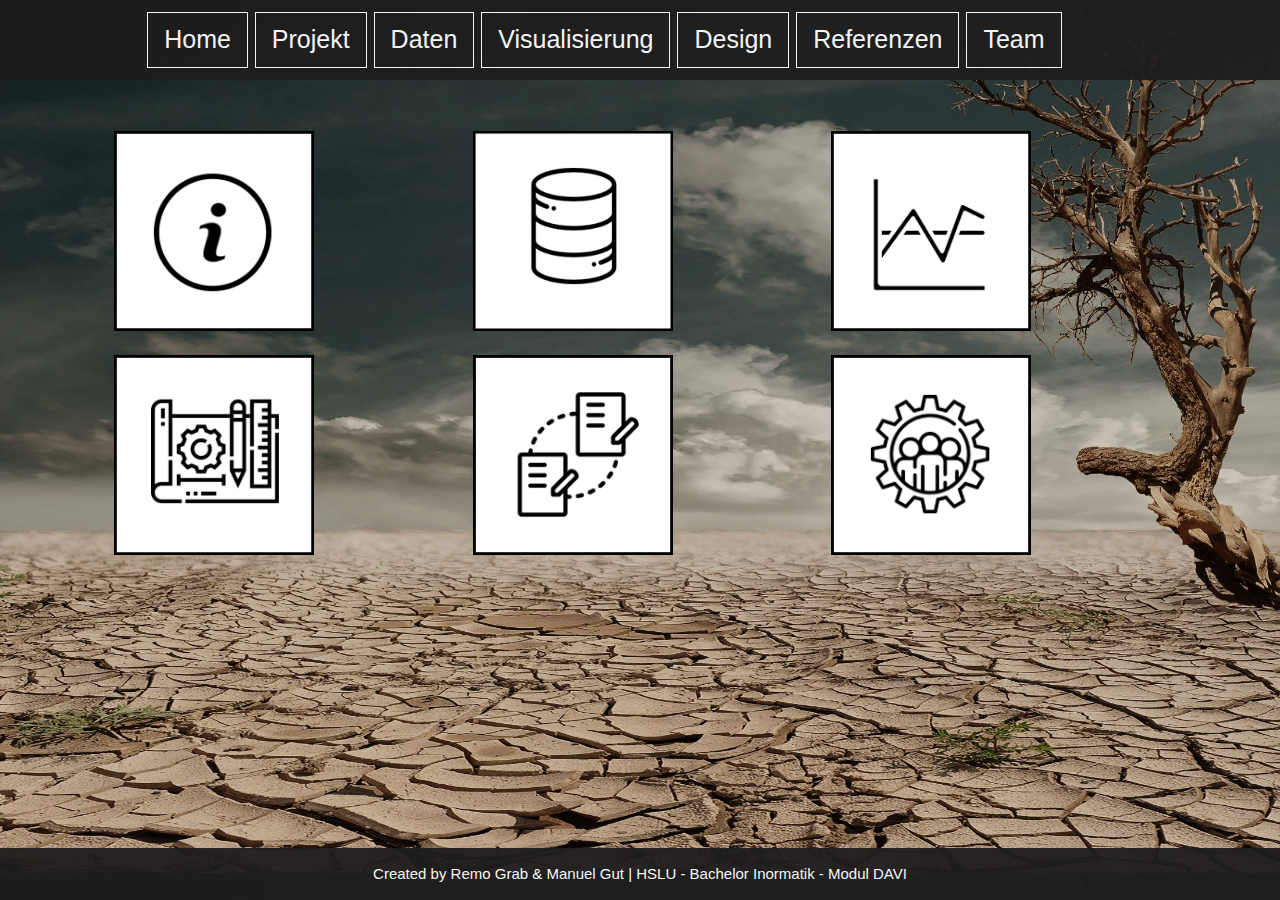
<file: public/index.html>
<!DOCTYPE html>
<html lang="de">

<head>
    <title>CO2-Home</title>
    <link rel="stylesheet" type="text/css" href="css/w3.css">
    <link rel="stylesheet" type="text/css" href="css/style.css">
    <meta charset="utf-8">
    <script src="https://ajax.googleapis.com/ajax/libs/jquery/3.6.0/jquery.min.js"></script>
    <script type="text/javascript" src="./js/loadNavBar.js"></script>
    <script type="text/javascript" src="./js/loadFooter.js"></script>
</head>

<body class="homeBackground">

<header class="w3-padding-large w3-col s12">
    <div id="navPlaceholder"></div>
</header>
<section class="w3-padding-large w3-auto">
    <br>
    <article class="w3-padding-small">
        <div class="container w3-col l4 s6">
            <a href="./projectInfo.html">
                <img src="img/info.png" alt="Bild über Project Info" class="image">
                <div class=" overlay">
                    <div class="overlaytext">
                        <p class="home_title">Projektinfo</p>
                        <p class="home_description">Informationen zu Problem, Fragestellung, Vorgehen und Erkenntnissen
                            vom Projekt</p>
                    </div>
                </div>
            </a>
        </div>
        <div class="container w3-col l4 s6">
            <a href="./data.html">
                <img src="img/database.png" alt="Bild zu Daten" class="image">
                <div class=" overlay">
                    <div class="overlaytext">
                        <p class="home_title">Daten</p>
                        <p class="home_description">Informationen zu den Datenquellen</p>
                    </div>
                </div>
            </a>
        </div>
        <div class="container w3-col l4 s6">
            <a href="./visualization.html">
                <img src="img/vizualisation.png" alt="Bild zu Visualisierung" class="image">
                <div class="overlay">
                    <div class="overlaytext">
                        <p class="home_title">Visualisierung</p>
                        <p class="home_description">Visualisierung zu CO2-Ausstoss in verschiedenen Dimensionen</p>
                    </div>
                </div>
            </a>
        </div>
        <div class="container w3-col l4 s6">
            <a href="./design.html">
                <img src="img/desing.png" alt="Bild zu Design" class="image">
                <div class="overlay">
                    <div class="overlaytext">
                        <p class="home_title">Design</p>
                        <p class="home_description">Designaspekte der Visualisierung</p>
                    </div>
                </div>
            </a>
        </div>
        <div class="container w3-col l4 s6">
            <a href="./references.html">
                <img src="img/references.png" alt="Bild zu Referenzen" class="image">
                <div class="overlay">
                    <div class="overlaytext">
                        <p class="home_title">Referenzen</p>
                        <p class="home_description">Angaben zu verwendeten Code-Snippets und Bildern</p>
                    </div>
                </div>
            </a>
        </div>
        <div class="container w3-col l4 s6">
            <a href="./aboutUs.html">
                <img src="img/team.png" alt="Bild zu Team" class="image">
                <div class="overlay">
                    <div class="overlaytext">
                        <p class="home_title">Team</p>
                        <p class="home_description">Angaben zu den Personen im Team und Kontakte</p>
                    </div>
                </div>
            </a>
        </div>
        <br>
    </article>
    <br>
    <br>
    <br>
</section>
<script src="https://ajax.googleapis.com/ajax/libs/jquery/3.6.1/jquery.min.js"></script>
</body>

<div class="footer">
    <div id="footerPlaceholder"></div>
</div>

</html>
</file>
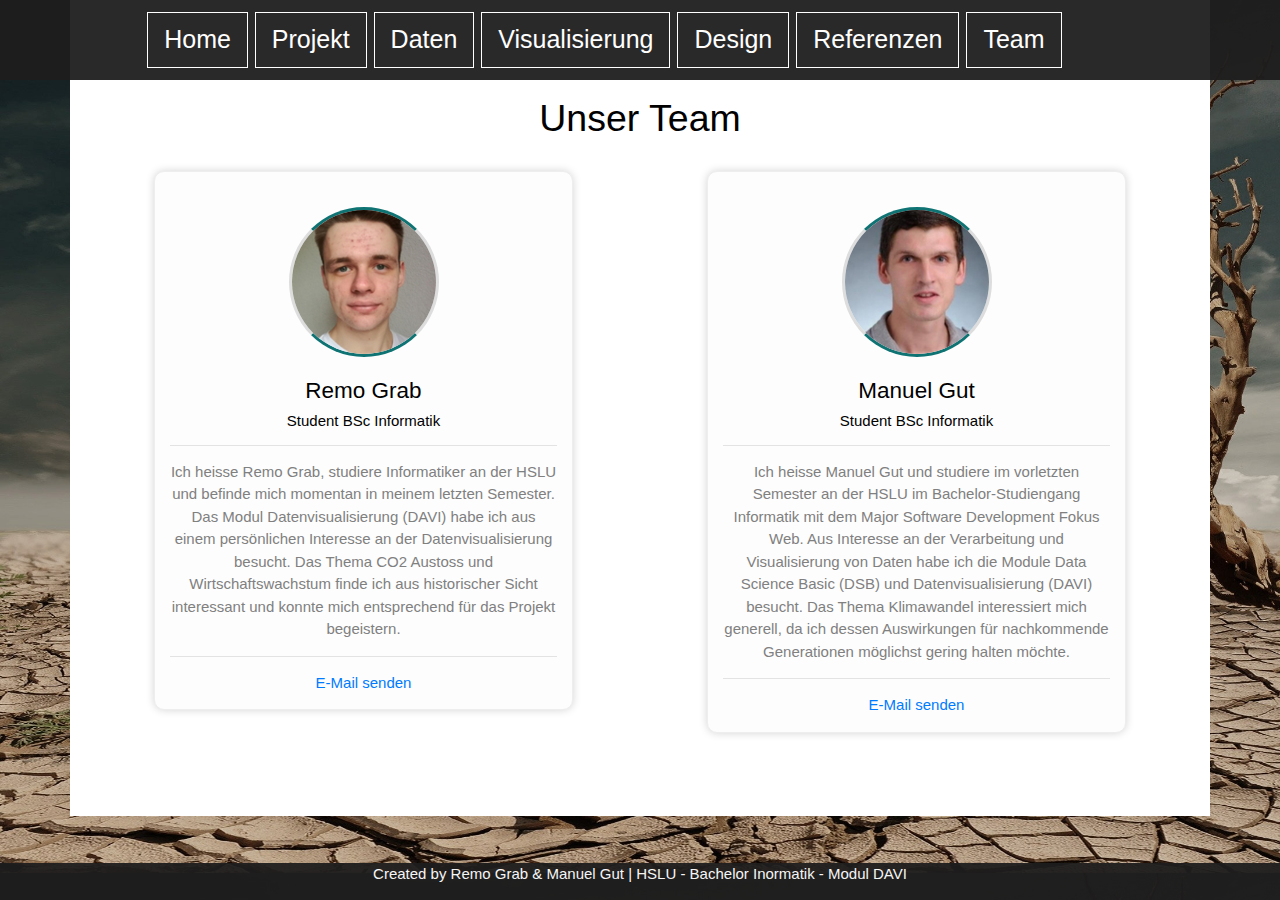
<file: public/aboutUs.html>
<!DOCTYPE html>
<html lang="de">

<head>
    <title>CO2-AboutUs</title>
    <link rel="stylesheet" type="text/css" href="css/w3.css">
    <link rel="stylesheet" type="text/css" href="css/style.css">
    <meta charset="utf-8">
    <script src="https://ajax.googleapis.com/ajax/libs/jquery/3.6.0/jquery.min.js"></script>
    <script type="text/javascript" src="./js/loadNavBar.js"></script>
    <script type="text/javascript" src="./js/loadFooter.js"></script>
    <link rel="stylesheet" href="https://stackpath.bootstrapcdn.com/bootstrap/4.4.1/css/bootstrap.min.css">
    <script src="https://code.jquery.com/jquery-3.4.1.slim.min.js"></script>
    <script src="https://cdn.jsdelivr.net/npm/popper.js@1.16.0/dist/umd/popper.min.js"></script>
    <script src="https://stackpath.bootstrapcdn.com/bootstrap/4.4.1/js/bootstrap.min.js"></script>
</head>

<body class="background">

<header class="w3-padding-large w3-col s12">
    <div id="navPlaceholder"></div>
</header>

<section class="w3-padding-large w3-auto w3-white">
    <article class="w3-padding-small">

        <h1 class="text-center" id="aboutUs">Unser Team</h1>
        <br>
        <div class="row">
            <div class="col-md-6">
                <div class="card-box text-center">
                    <div class="user-pic">
                        <img src="./img/remoGrab.jpg" class="img-fluid" alt="User Pic">
                    </div>
                    <h4>Remo Grab</h4>
                    <h6>Student BSc Informatik</h6>
                    <hr>
                    <p>
                        Ich heisse Remo Grab, studiere Informatiker an der HSLU und befinde mich momentan in
                        meinem letzten Semester. Das Modul Datenvisualisierung (DAVI) habe ich aus einem
                        persönlichen Interesse an der Datenvisualisierung besucht. Das Thema CO2 Austoss
                        und Wirtschaftswachstum finde ich aus historischer Sicht interessant und konnte mich
                        entsprechend für das Projekt begeistern.
                    </p>
                    <hr>
                    <a href="mailto:remo.grab@stud.hslu.ch">E-Mail senden</a>
                </div>
            </div>

            <div class="col-md-6">
                <div class="card-box text-center">
                    <div class="user-pic">
                        <img src="./img/manuelGut.jpg" class="img-fluid" alt="User Pic">
                    </div>
                    <h4>Manuel Gut</h4>
                    <h6>Student BSc Informatik</h6>
                    <hr>
                    <p>Ich heisse Manuel Gut und studiere im vorletzten Semester an der HSLU im Bachelor-Studiengang
                        Informatik mit dem Major Software Development Fokus Web. Aus Interesse an der Verarbeitung und
                        Visualisierung von Daten habe ich die Module Data Science Basic (DSB) und Datenvisualisierung
                        (DAVI) besucht. Das Thema Klimawandel interessiert mich generell, da ich dessen Auswirkungen für
                        nachkommende Generationen möglichst gering halten möchte.</p>
                    <hr>
                    <a href="mailto:manuel.gut@stud.hslu.ch">E-Mail senden</a>
                </div>
            </div>
        </div>

    </article>
    <br>
    <br>
    <br>
</section>
<script src="https://ajax.googleapis.com/ajax/libs/jquery/3.6.1/jquery.min.js"></script>
</body>

<div class="footer">
    <div id="footerPlaceholder"></div>
</div>

</html>
</file>
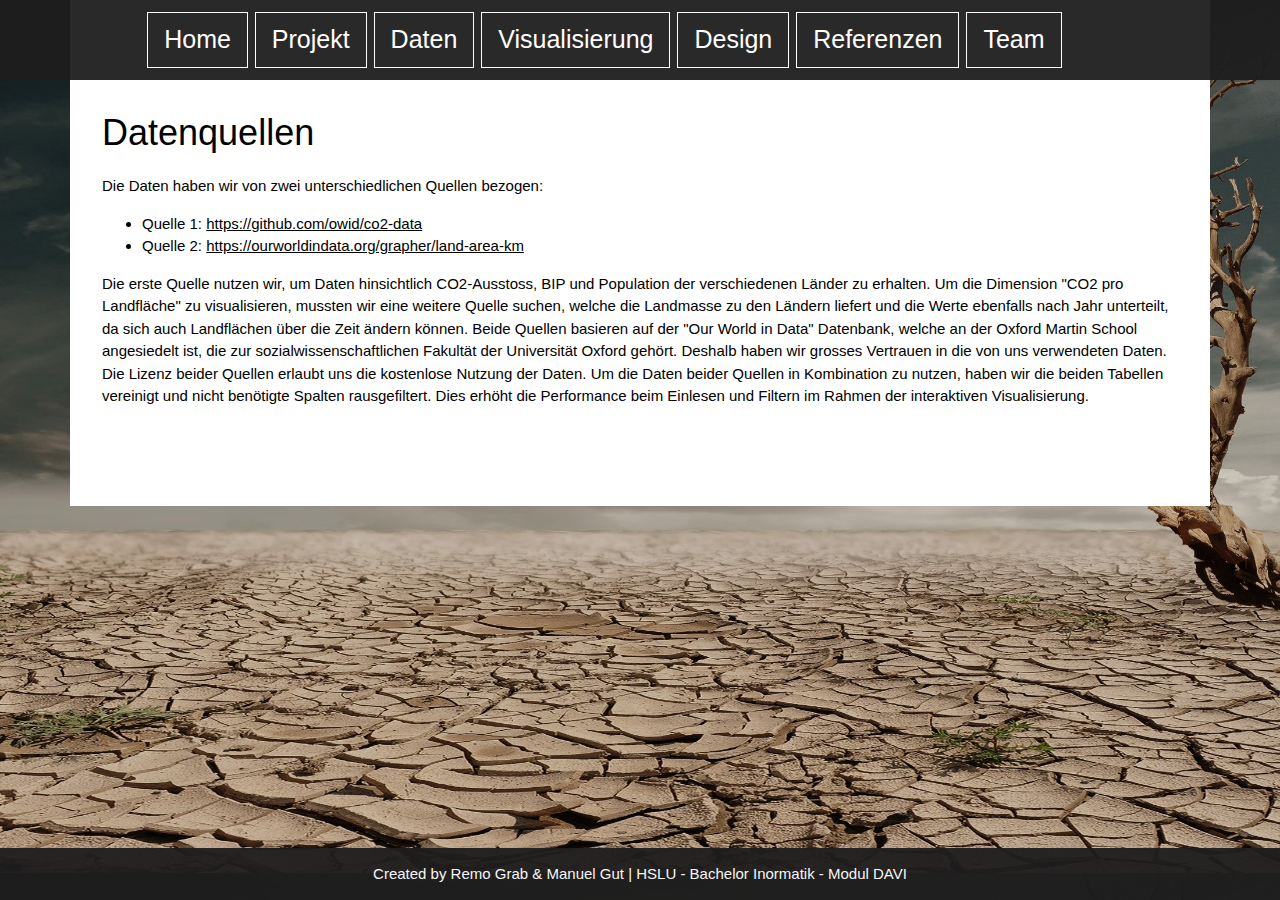
<file: public/data.html>
<!DOCTYPE html>
<html lang="de">

<head>
    <title>CO2-Data</title>
    <link rel="stylesheet" type="text/css" href="css/w3.css">
    <link rel="stylesheet" type="text/css" href="css/style.css">
    <meta charset="utf-8">
    <script src="https://ajax.googleapis.com/ajax/libs/jquery/3.6.0/jquery.min.js"></script>
    <script type="text/javascript" src="./js/loadNavBar.js"></script>
    <script type="text/javascript" src="./js/loadFooter.js"></script>
</head>

<body class="background">

<header class="w3-padding-large w3-col s12">
    <div id="navPlaceholder"></div>
</header>

<section class="w3-padding-large w3-auto w3-white">
    <article class="w3-padding-small">
        <h1 id="projectInfo">Datenquellen</h1>
        <p>Die Daten haben wir von zwei unterschiedlichen Quellen bezogen:</p>
        <ul>
            <li>Quelle 1: <a href="https://github.com/owid/co2-data">https://github.com/owid/co2-data</a></li>
            <li>Quelle 2: <a href="https://ourworldindata.org/grapher/land-area-km">https://ourworldindata.org/grapher/land-area-km</a>
            </li>
        </ul>
        <p>
            Die erste Quelle nutzen wir, um Daten hinsichtlich CO2-Ausstoss, BIP und Population der verschiedenen
            Länder zu erhalten. Um die Dimension "CO2 pro Landfläche" zu visualisieren, mussten wir eine weitere Quelle
            suchen, welche die Landmasse zu den
            Ländern liefert und die Werte ebenfalls nach Jahr unterteilt, da sich auch Landflächen über die Zeit ändern
            können.
            Beide Quellen basieren auf der "Our World in Data" Datenbank, welche an der Oxford Martin School angesiedelt
            ist,
            die zur sozialwissenschaftlichen Fakultät der
            Universität Oxford gehört. Deshalb haben wir grosses Vertrauen in die von uns verwendeten Daten. Die Lizenz
            beider Quellen erlaubt uns die kostenlose Nutzung der Daten. Um die Daten beider Quellen in Kombination
            zu nutzen, haben wir die beiden Tabellen vereinigt und nicht benötigte Spalten rausgefiltert. Dies erhöht
            die Performance beim Einlesen und Filtern im Rahmen der interaktiven Visualisierung.
        </p>
    </article>
    <br>
    <br>
    <br>
</section>
<script src="https://ajax.googleapis.com/ajax/libs/jquery/3.6.1/jquery.min.js"></script>
</body>

<div class="footer">
    <div id="footerPlaceholder"></div>
</div>

</html>
</file>
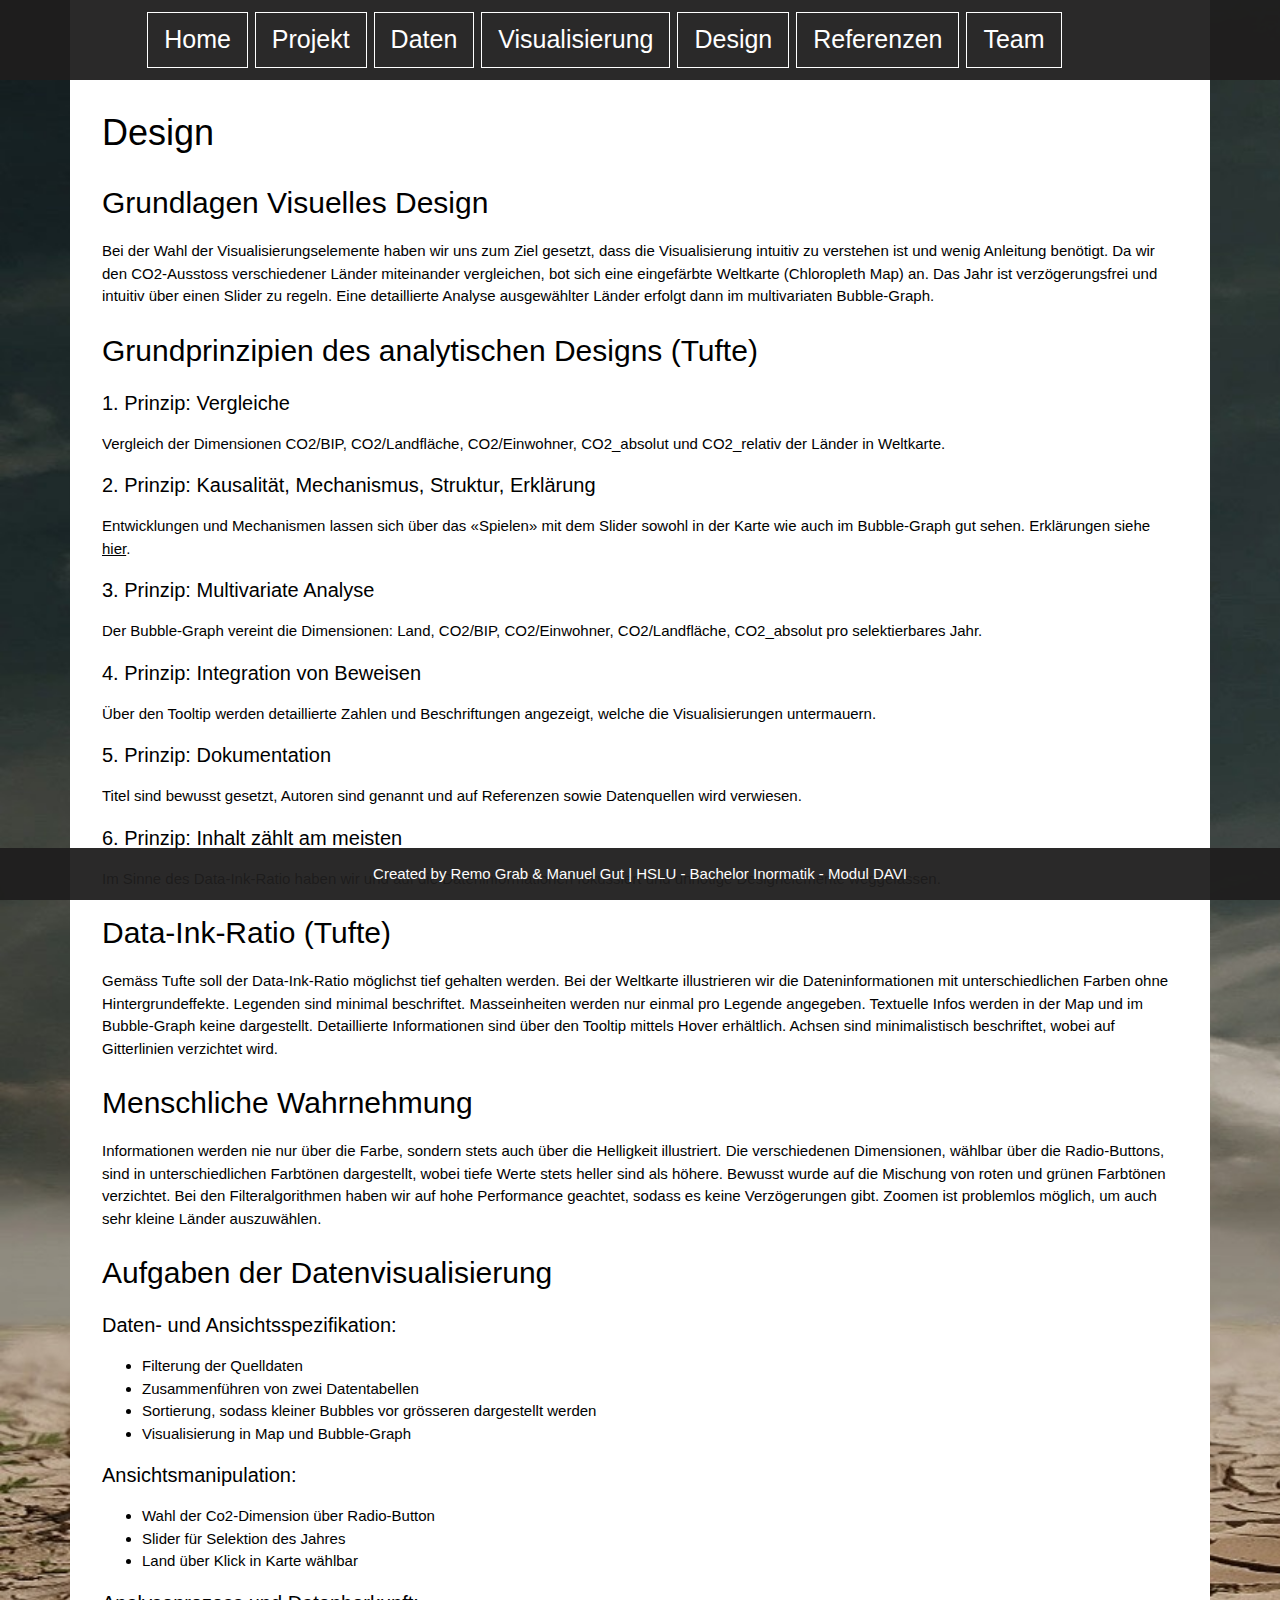
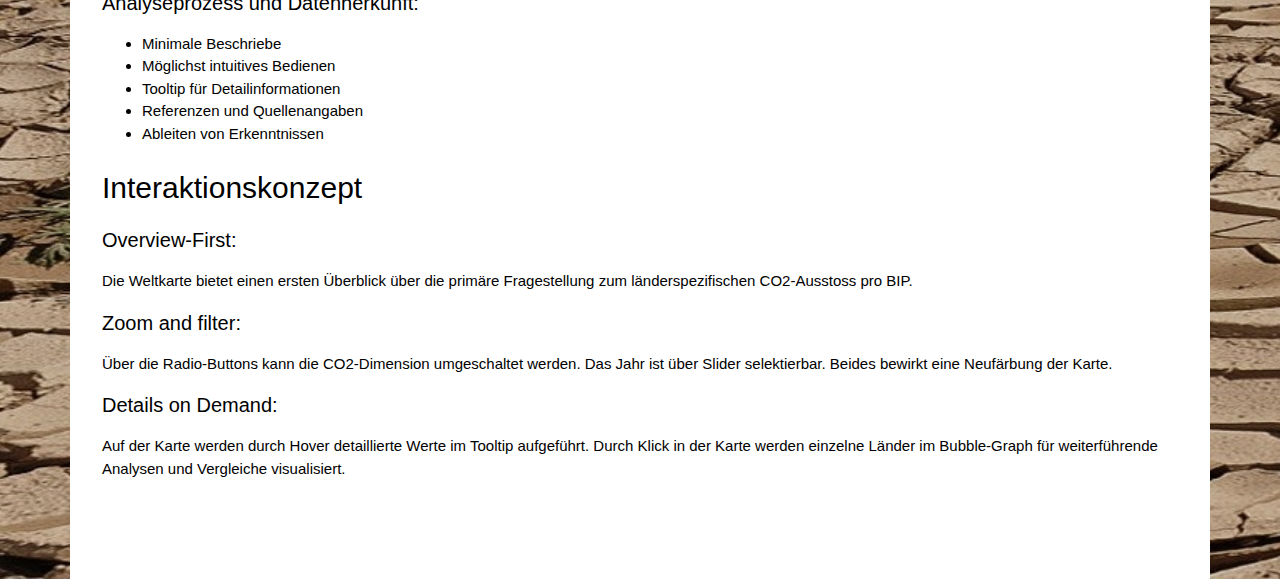
<file: public/design.html>
<!DOCTYPE html>
<html lang="de">

<head>
    <title>CO2-Design</title>
    <link rel="stylesheet" type="text/css" href="css/w3.css">
    <link rel="stylesheet" type="text/css" href="css/style.css">
    <meta charset="utf-8">
    <script src="https://ajax.googleapis.com/ajax/libs/jquery/3.6.0/jquery.min.js"></script>
    <script type="text/javascript" src="./js/loadNavBar.js"></script>
    <script type="text/javascript" src="./js/loadFooter.js"></script>
</head>

<body class="background">

<header class="w3-padding-large w3-col s12">
    <div id="navPlaceholder"></div>
</header>

<section class="w3-padding-large w3-auto w3-white">
    <article class="w3-padding-small">
        <h1 id="design">Design</h1>
        <h2>Grundlagen Visuelles Design</h2>
        <p>Bei der Wahl der Visualisierungselemente haben wir uns zum Ziel gesetzt, dass die Visualisierung intuitiv zu
            verstehen ist und wenig Anleitung benötigt. Da wir den CO2-Ausstoss verschiedener Länder miteinander
            vergleichen, bot sich eine eingefärbte Weltkarte (Chloropleth Map) an. Das Jahr ist verzögerungsfrei und
            intuitiv über einen Slider zu regeln. Eine detaillierte Analyse ausgewählter Länder erfolgt dann im
            multivariaten Bubble-Graph. </p>
        <h2>Grundprinzipien des analytischen Designs (Tufte)</h2>
        <h4>1. Prinzip: Vergleiche</h4>
        <p>Vergleich der Dimensionen CO2/BIP, CO2/Landfläche, CO2/Einwohner, CO2_absolut und CO2_relativ der Länder in
            Weltkarte.</p>
        <h4>2. Prinzip: Kausalität, Mechanismus, Struktur, Erklärung</h4>
        <p>Entwicklungen und Mechanismen lassen sich über das «Spielen» mit dem Slider sowohl in der Karte wie auch im
            Bubble-Graph gut sehen. Erklärungen siehe <a href="projectInfo.html">hier</a>.</p>
        <h4>3. Prinzip: Multivariate Analyse</h4>
        <p>Der Bubble-Graph vereint die Dimensionen: Land, CO2/BIP, CO2/Einwohner, CO2/Landfläche, CO2_absolut pro
            selektierbares Jahr.</p>
        <h4>4. Prinzip: Integration von Beweisen</h4>
        <p>Über den Tooltip werden detaillierte Zahlen und Beschriftungen angezeigt, welche die Visualisierungen
            untermauern.</p>
        <h4>5. Prinzip: Dokumentation</h4>
        <p>Titel sind bewusst gesetzt, Autoren sind genannt und auf Referenzen sowie Datenquellen wird verwiesen.</p>
        <h4>6. Prinzip: Inhalt zählt am meisten</h4>
        <p>Im Sinne des Data-Ink-Ratio haben wir und auf die Dateninformationen fokussiert und unnötige Designelemente
            weggelassen.</p>

        <h2>Data-Ink-Ratio (Tufte)</h2>
        <p>Gemäss Tufte soll der Data-Ink-Ratio möglichst tief gehalten werden. Bei der Weltkarte illustrieren wir
            die Dateninformationen mit unterschiedlichen Farben ohne Hintergrundeffekte. Legenden sind minimal
            beschriftet. Masseinheiten werden nur einmal pro Legende angegeben. Textuelle Infos werden in der Map und im
            Bubble-Graph keine dargestellt. Detaillierte Informationen sind über den Tooltip mittels Hover erhältlich.
            Achsen sind minimalistisch beschriftet, wobei auf Gitterlinien verzichtet wird.
        </p>

        <h2>Menschliche Wahrnehmung</h2>
        <p>Informationen werden nie nur über die Farbe, sondern stets auch über die Helligkeit illustriert. Die
            verschiedenen Dimensionen, wählbar über die Radio-Buttons, sind in unterschiedlichen Farbtönen dargestellt,
            wobei tiefe Werte stets heller sind als höhere. Bewusst wurde auf die Mischung von roten und grünen
            Farbtönen verzichtet. Bei den Filteralgorithmen haben wir auf hohe Performance geachtet, sodass es keine
            Verzögerungen gibt. Zoomen ist problemlos möglich, um auch sehr kleine Länder auszuwählen.</p>

        <h2>Aufgaben der Datenvisualisierung</h2>
        <h4>Daten- und Ansichtsspezifikation:</h4>
        <ul>
            <li> Filterung der Quelldaten</li>
            <li>Zusammenführen von zwei Datentabellen</li>
            <li>Sortierung, sodass kleiner Bubbles vor grösseren dargestellt werden</li>
            <li>Visualisierung in Map und Bubble-Graph</li>
        </ul>
        <h4>Ansichtsmanipulation:</h4>
        <ul>
            <li>Wahl der Co2-Dimension über Radio-Button</li>
            <li>Slider für Selektion des Jahres</li>
            <li>Land über Klick in Karte wählbar</li>
        </ul>
        <h4>Analyseprozess und Datenherkunft:</h4>
        <ul>
            <li>Minimale Beschriebe</li>
            <li>Möglichst intuitives Bedienen</li>
            <li>Tooltip für Detailinformationen</li>
            <li>Referenzen und Quellenangaben</li>
            <li>Ableiten von Erkenntnissen</li>
        </ul>

        <h2>Interaktionskonzept</h2>
        <h4>Overview-First:</h4>
        <p>Die Weltkarte bietet einen ersten Überblick über die primäre Fragestellung zum länderspezifischen
            CO2-Ausstoss pro BIP.</p>
        <h4>Zoom and filter:</h4>
        <p>Über die Radio-Buttons kann die CO2-Dimension umgeschaltet werden. Das Jahr ist über Slider selektierbar.
            Beides bewirkt eine Neufärbung der Karte.</p>
        <h4>Details on Demand:</h4>
        <p>Auf der Karte werden durch Hover detaillierte Werte im Tooltip aufgeführt. Durch Klick in der Karte werden
            einzelne Länder im Bubble-Graph für weiterführende Analysen und Vergleiche visualisiert.</p>
    </article>
    <br>
    <br>
    <br>
</section>
<script src="https://ajax.googleapis.com/ajax/libs/jquery/3.6.1/jquery.min.js"></script>
</body>

<div class="footer">
    <div id="footerPlaceholder"></div>
</div>

</html>
</file>
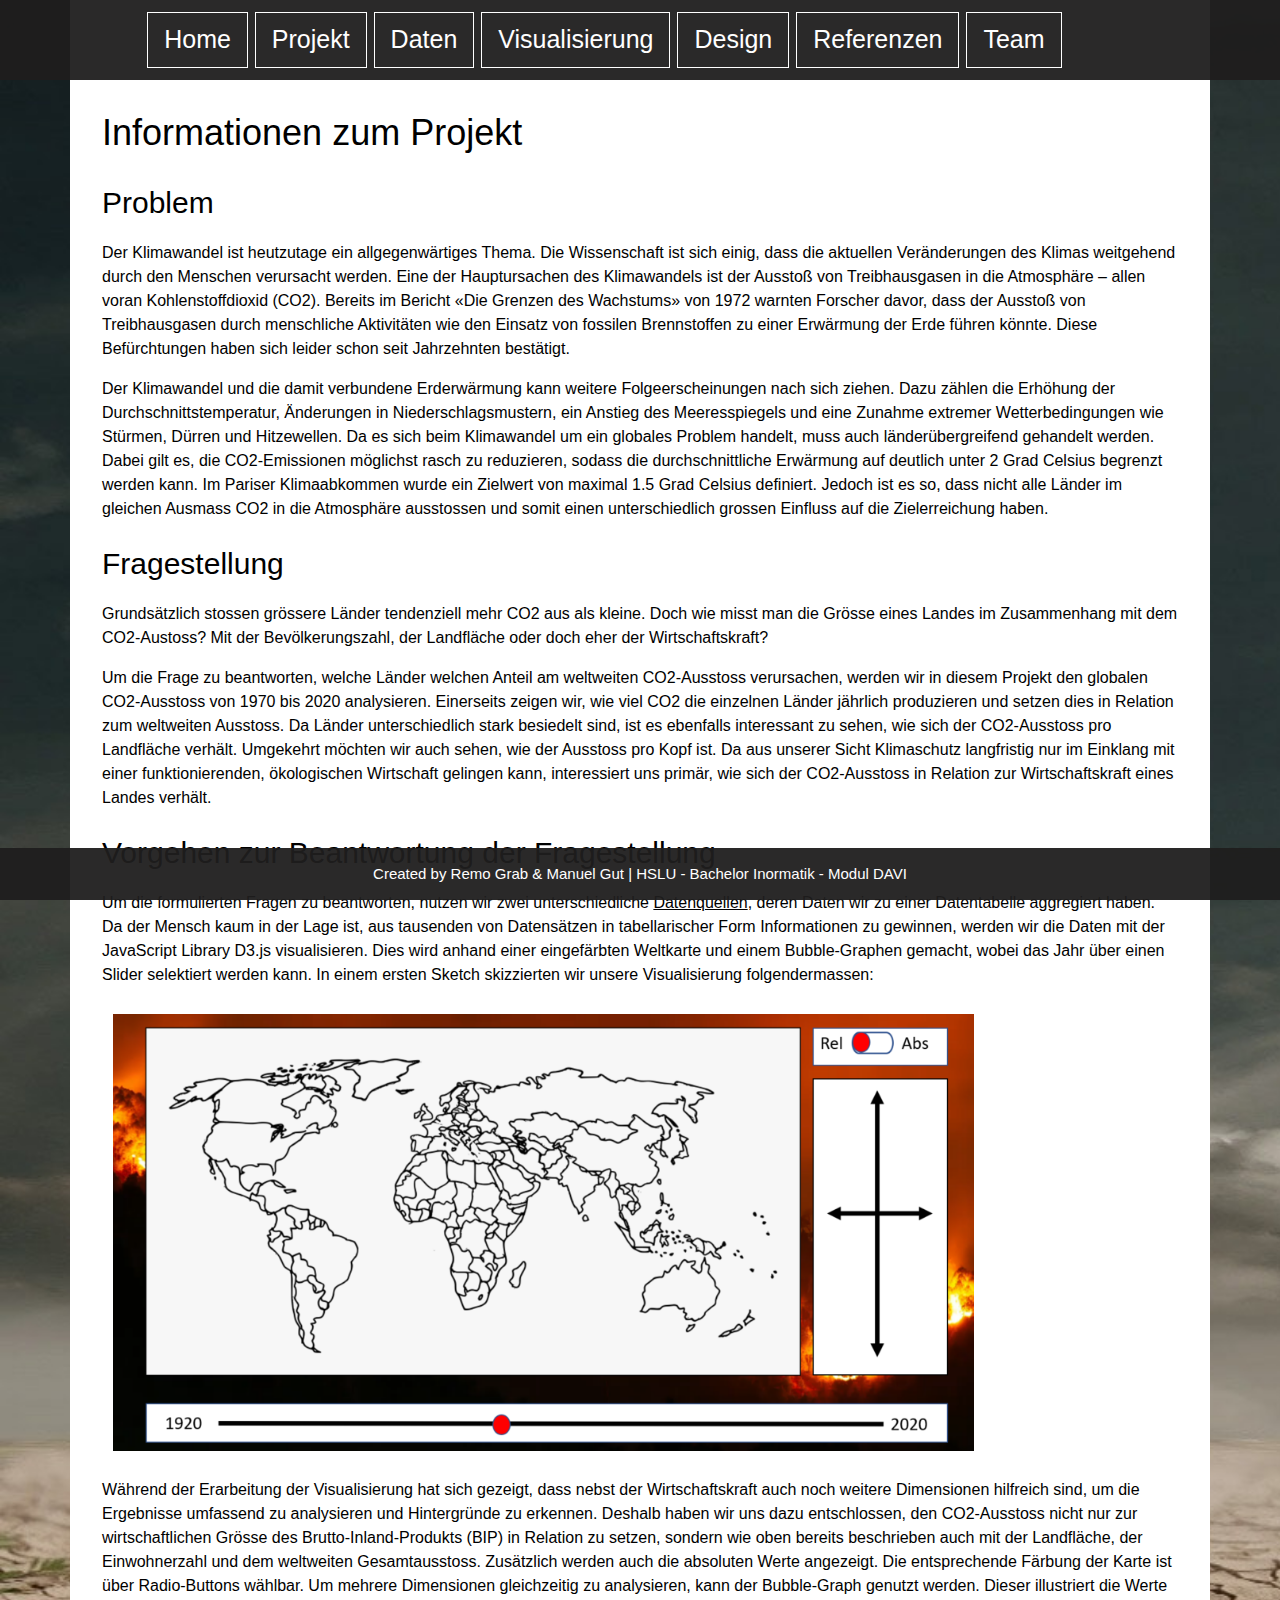
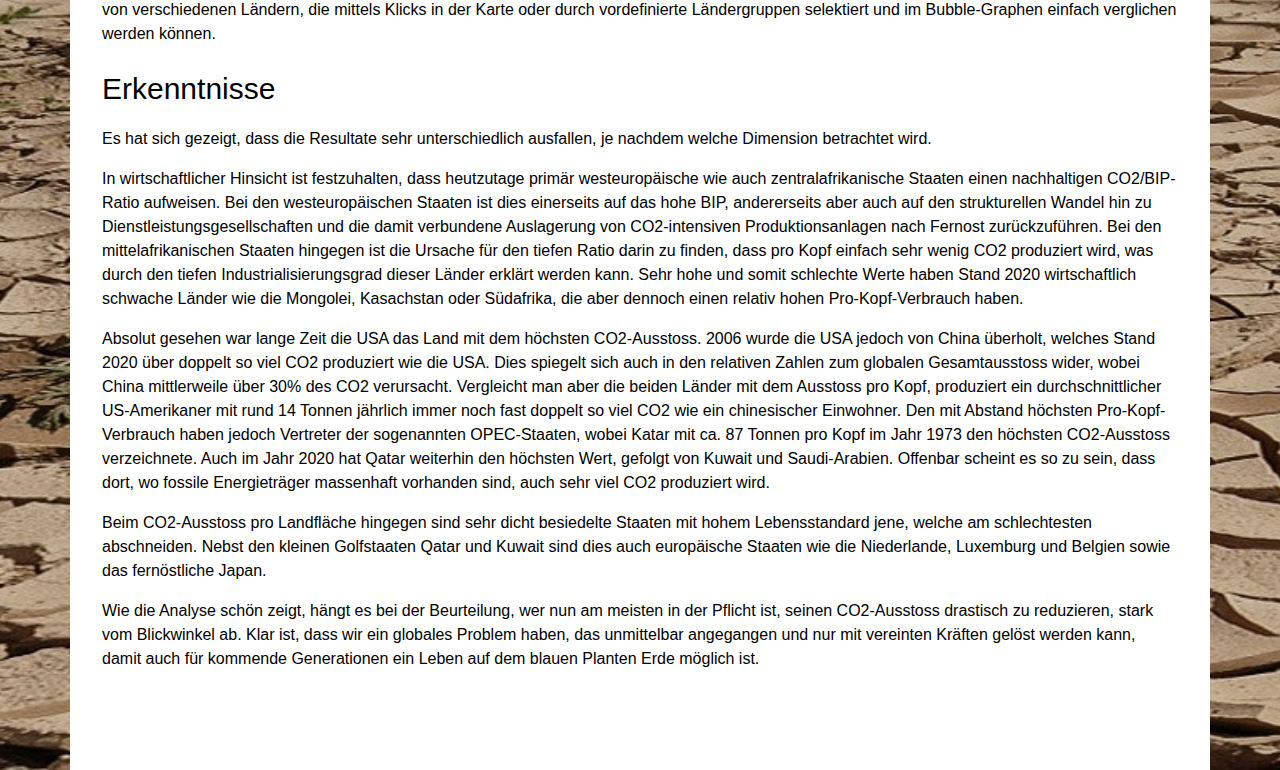
<file: public/projectInfo.html>
<!DOCTYPE html>
<html lang="de">

<head>
    <title>CO2-ProjectInfo</title>
    <link rel="stylesheet" type="text/css" href="css/w3.css">
    <link rel="stylesheet" type="text/css" href="css/style.css">
    <meta charset="utf-8">
    <script src="https://ajax.googleapis.com/ajax/libs/jquery/3.6.0/jquery.min.js"></script>
    <script type="text/javascript" src="./js/loadNavBar.js"></script>
    <script type="text/javascript" src="./js/loadFooter.js"></script>
</head>

<body class="background">

<header class="w3-padding-large w3-col s12">
    <div id="navPlaceholder"></div>
</header>

<section class="w3-padding-large w3-auto w3-white">
    <article class="w3-padding-small">
        <h1 id="projectInfo">Informationen zum Projekt</h1>
        <h2>Problem</h2>
        <p class="article_text">Der Klimawandel ist heutzutage ein allgegenwärtiges Thema. Die Wissenschaft ist sich
            einig, dass die aktuellen
            Veränderungen des Klimas weitgehend durch den Menschen verursacht werden. Eine der Hauptursachen des
            Klimawandels ist der Ausstoß von Treibhausgasen in die Atmosphäre – allen voran Kohlenstoffdioxid (CO2).
            Bereits
            im Bericht «Die Grenzen des Wachstums» von 1972 warnten Forscher davor, dass der Ausstoß von Treibhausgasen
            durch menschliche Aktivitäten wie den Einsatz von fossilen Brennstoffen zu einer Erwärmung der Erde führen
            könnte. Diese Befürchtungen haben sich leider schon seit Jahrzehnten bestätigt.</p>

        <p class="article_text">Der Klimawandel und die damit verbundene Erderwärmung kann weitere Folgeerscheinungen
            nach sich ziehen. Dazu
            zählen die Erhöhung der Durchschnittstemperatur, Änderungen in Niederschlagsmustern, ein Anstieg des
            Meeresspiegels und eine Zunahme extremer Wetterbedingungen wie Stürmen, Dürren und Hitzewellen.
            Da es sich beim Klimawandel um ein globales Problem handelt, muss auch länderübergreifend gehandelt werden.
            Dabei gilt es, die CO2-Emissionen möglichst rasch zu reduzieren, sodass die durchschnittliche Erwärmung auf
            deutlich unter 2 Grad Celsius begrenzt werden kann. Im Pariser Klimaabkommen wurde ein Zielwert von maximal
            1.5
            Grad Celsius definiert. Jedoch ist es so, dass nicht alle Länder im gleichen Ausmass CO2 in die Atmosphäre
            ausstossen und somit einen unterschiedlich grossen Einfluss auf die Zielerreichung haben.</p>

        <h2>Fragestellung</h2>
        <p class="article_text">Grundsätzlich stossen grössere Länder tendenziell mehr CO2 aus als kleine. Doch wie
            misst man die Grösse eines
            Landes im Zusammenhang mit dem CO2-Austoss? Mit der Bevölkerungszahl, der Landfläche oder doch eher der
            Wirtschaftskraft?</p>

        <p class="article_text">Um die Frage zu beantworten, welche Länder welchen Anteil am weltweiten CO2-Ausstoss
            verursachen, werden wir in
            diesem Projekt den globalen CO2-Ausstoss von 1970 bis 2020 analysieren. Einerseits zeigen wir, wie viel CO2
            die
            einzelnen Länder jährlich produzieren und setzen dies in Relation zum weltweiten Ausstoss. Da Länder
            unterschiedlich stark besiedelt sind, ist es ebenfalls interessant zu sehen, wie sich der CO2-Ausstoss pro
            Landfläche verhält. Umgekehrt möchten wir auch sehen, wie der Ausstoss pro Kopf ist.
            Da aus unserer Sicht Klimaschutz langfristig nur im Einklang mit einer funktionierenden, ökologischen
            Wirtschaft
            gelingen kann, interessiert uns primär, wie sich der CO2-Ausstoss in Relation zur Wirtschaftskraft eines
            Landes
            verhält.</p>

        <h2>Vorgehen zur Beantwortung der Fragestellung</h2>
        <p class="article_text">Um die formulierten Fragen zu beantworten, nutzen wir zwei unterschiedliche
            <a href="data.html">Datenquellen</a>, deren Daten wir zu einer Datentabelle aggregiert haben. Da der Mensch kaum in der Lage ist,
            aus tausenden von Datensätzen in
            tabellarischer Form Informationen zu gewinnen, werden wir die Daten mit der JavaScript Library D3.js
            visualisieren. Dies wird anhand einer eingefärbten Weltkarte und einem Bubble-Graphen gemacht, wobei das
            Jahr
            über einen Slider selektiert werden kann. In einem ersten Sketch skizzierten wir unsere Visualisierung
            folgendermassen:</p>

        <img src="img/sketch.png" alt="Sketch zur Visualisierung" width="80%" style="margin:1%">

        <p class="article_text">Während der Erarbeitung der Visualisierung hat sich gezeigt, dass nebst der
            Wirtschaftskraft auch noch weitere
            Dimensionen hilfreich sind, um die Ergebnisse umfassend zu analysieren und Hintergründe zu erkennen. Deshalb
            haben wir uns dazu entschlossen, den CO2-Ausstoss nicht nur zur wirtschaftlichen Grösse des
            Brutto-Inland-Produkts (BIP) in Relation zu setzen, sondern wie oben bereits beschrieben auch mit der
            Landfläche, der Einwohnerzahl und dem weltweiten Gesamtausstoss. Zusätzlich werden auch die absoluten Werte
            angezeigt. Die entsprechende Färbung der Karte ist über Radio-Buttons wählbar. Um mehrere Dimensionen
            gleichzeitig zu analysieren, kann der Bubble-Graph genutzt werden. Dieser illustriert die Werte von
            verschiedenen Ländern, die mittels Klicks in der Karte oder durch vordefinierte Ländergruppen
            selektiert
            und im Bubble-Graphen einfach verglichen werden können.</p>

        <h2>Erkenntnisse</h2>
        <p class="article_text"> Es hat sich gezeigt, dass die Resultate sehr unterschiedlich ausfallen, je nachdem
            welche Dimension betrachtet
            wird.</p>

        <p class="article_text">In wirtschaftlicher Hinsicht ist festzuhalten, dass heutzutage primär westeuropäische
            wie auch
            zentralafrikanische Staaten einen nachhaltigen CO2/BIP-Ratio aufweisen. Bei den westeuropäischen Staaten ist
            dies einerseits auf das hohe BIP, andererseits aber auch auf den strukturellen Wandel hin zu
            Dienstleistungsgesellschaften und die damit verbundene Auslagerung von CO2-intensiven Produktionsanlagen
            nach
            Fernost zurückzuführen. Bei den mittelafrikanischen Staaten hingegen ist die Ursache für den tiefen Ratio
            darin
            zu finden, dass pro Kopf einfach sehr wenig CO2 produziert wird, was durch den tiefen
            Industrialisierungsgrad
            dieser Länder erklärt werden kann. Sehr hohe und somit schlechte Werte haben Stand 2020 wirtschaftlich schwache Länder wie die
            Mongolei, Kasachstan oder Südafrika, die aber dennoch einen relativ hohen Pro-Kopf-Verbrauch haben.</p>

        <p class="article_text">Absolut gesehen war lange Zeit die USA das Land mit dem höchsten CO2-Ausstoss. 2006 wurde die USA jedoch von
            China überholt, welches Stand 2020 über doppelt so viel CO2 produziert wie die USA. Dies spiegelt sich auch
            in
            den relativen Zahlen zum globalen Gesamtausstoss wider, wobei China mittlerweile über 30% des CO2
            verursacht.
            Vergleicht man aber die beiden Länder mit dem Ausstoss pro Kopf, produziert ein durchschnittlicher
            US-Amerikaner
            mit rund 14 Tonnen jährlich immer noch fast doppelt so viel CO2 wie ein chinesischer Einwohner. Den mit
            Abstand
            höchsten Pro-Kopf-Verbrauch haben jedoch Vertreter der sogenannten OPEC-Staaten, wobei Katar mit ca. 87
            Tonnen
            pro Kopf im Jahr 1973 den höchsten CO2-Ausstoss verzeichnete. Auch im Jahr 2020 hat Qatar weiterhin den
            höchsten
            Wert, gefolgt von Kuwait und Saudi-Arabien. Offenbar scheint es so zu sein, dass dort, wo fossile
            Energieträger
            massenhaft vorhanden sind, auch sehr viel CO2 produziert wird.</p>

        <p class="article_text">Beim CO2-Ausstoss pro Landfläche hingegen sind sehr dicht besiedelte Staaten mit hohem
            Lebensstandard jene,
            welche am schlechtesten abschneiden. Nebst den kleinen Golfstaaten Qatar und Kuwait sind dies auch
            europäische
            Staaten wie die Niederlande, Luxemburg und Belgien sowie das fernöstliche Japan.</p>

        <p class="article_text">Wie die Analyse schön zeigt, hängt es bei der Beurteilung, wer nun am meisten in der
            Pflicht ist, seinen
            CO2-Ausstoss drastisch zu reduzieren, stark vom Blickwinkel ab. Klar ist, dass wir ein globales Problem
            haben,
            das unmittelbar angegangen und nur mit vereinten Kräften gelöst werden kann, damit auch für kommende
            Generationen ein Leben auf dem blauen Planten Erde möglich ist.</p>


    </article>
    <br>
    <br>
    <br>
</section>
<script src="https://ajax.googleapis.com/ajax/libs/jquery/3.6.1/jquery.min.js"></script>
</body>

<div class="footer">
    <div id="footerPlaceholder"></div>
</div>

</html>
</file>
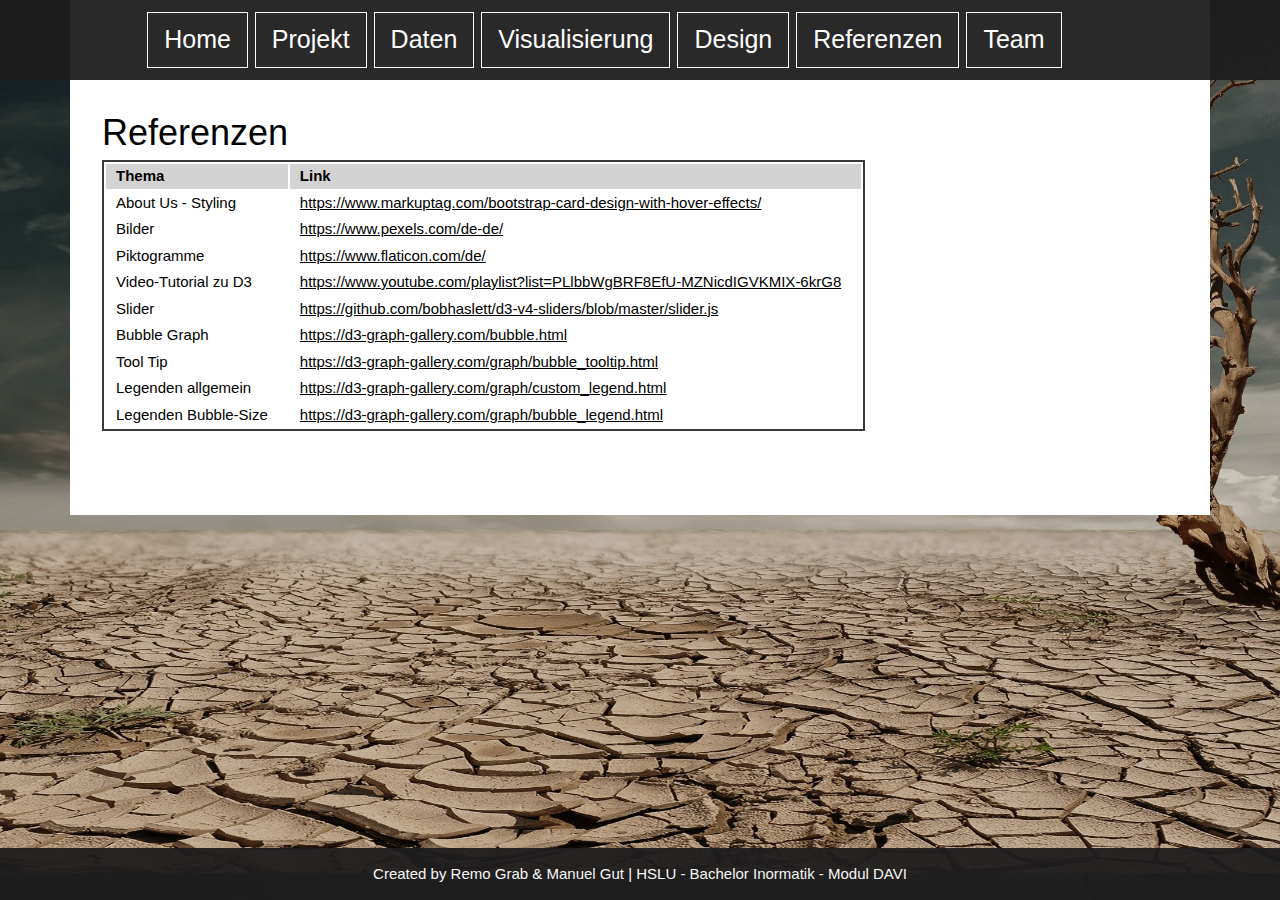
<file: public/references.html>
<!DOCTYPE html>
<html lang="de">

<head>
    <title>CO2-References</title>
    <link rel="stylesheet" type="text/css" href="css/w3.css">
    <link rel="stylesheet" type="text/css" href="css/style.css">
    <meta charset="utf-8">
    <script src="https://ajax.googleapis.com/ajax/libs/jquery/3.6.0/jquery.min.js"></script>
    <script type="text/javascript" src="./js/loadNavBar.js"></script>
    <script type="text/javascript" src="./js/loadFooter.js"></script>
</head>

<body class="background">

<header class="w3-padding-large w3-col s12">
    <div id="navPlaceholder"></div>
</header>

<section class="w3-padding-large w3-auto w3-white">
    <article class="w3-padding-small">
        <h1 id="references">Referenzen</h1>
        <table>
            <tr>
                <th>Thema</th>
                <th>Link</th>
            </tr>
            <tr>
                <td>About Us - Styling</td>
                <td><a href="https://www.markuptag.com/bootstrap-card-design-with-hover-effects/">https://www.markuptag.com/bootstrap-card-design-with-hover-effects/</a>
                </td>
            </tr>
            <tr>
                <td>Bilder</td>
                <td><a href="https://www.pexels.com/de-de/">https://www.pexels.com/de-de/</a></td>
            </tr>
            <tr>
                <td>Piktogramme</td>
                <td><a href="https://www.flaticon.com/de/">https://www.flaticon.com/de/</a></td>
            </tr>
            <tr>
                <td>Video-Tutorial zu D3</td>
                <td><a href="https://www.youtube.com/playlist?list=PLlbbWgBRF8EfU-MZNicdIGVKMIX-6krG8">https://www.youtube.com/playlist?list=PLlbbWgBRF8EfU-MZNicdIGVKMIX-6krG8</a>
                </td>
            </tr>
            <tr>
                <td>Slider</td>
                <td><a href="https://github.com/bobhaslett/d3-v4-sliders/blob/master/slider.js">https://github.com/bobhaslett/d3-v4-sliders/blob/master/slider.js</a>
                </td>
            </tr>
            <tr>
                <td>Bubble Graph</td>
                <td><a
                        href="https://d3-graph-gallery.com/bubble.html">https://d3-graph-gallery.com/bubble.html</a>
                </td>
            </tr>
            <tr>
                <td>Tool Tip</td>
                <td><a
                        href="https://d3-graph-gallery.com/graph/bubble_tooltip.html">https://d3-graph-gallery.com/graph/bubble_tooltip.html</a>
                </td>
            </tr>
            <tr>
                <td>Legenden allgemein</td>
                <td><a
                        href="https://d3-graph-gallery.com/graph/custom_legend.html">https://d3-graph-gallery.com/graph/custom_legend.html</a>
                </td>
            </tr>
            <tr>
                <td>Legenden Bubble-Size</td>
                <td><a
                        href="https://d3-graph-gallery.com/graph/bubble_legend.html">https://d3-graph-gallery.com/graph/bubble_legend.html</a>
                </td>
            </tr>
        </table>
        <br>
        <br>
        <br>
    </article>
</section>
<script src="https://ajax.googleapis.com/ajax/libs/jquery/3.6.1/jquery.min.js"></script>
</body>

<div class="footer">
    <div id="footerPlaceholder"></div>
</div>

</html>
</file>
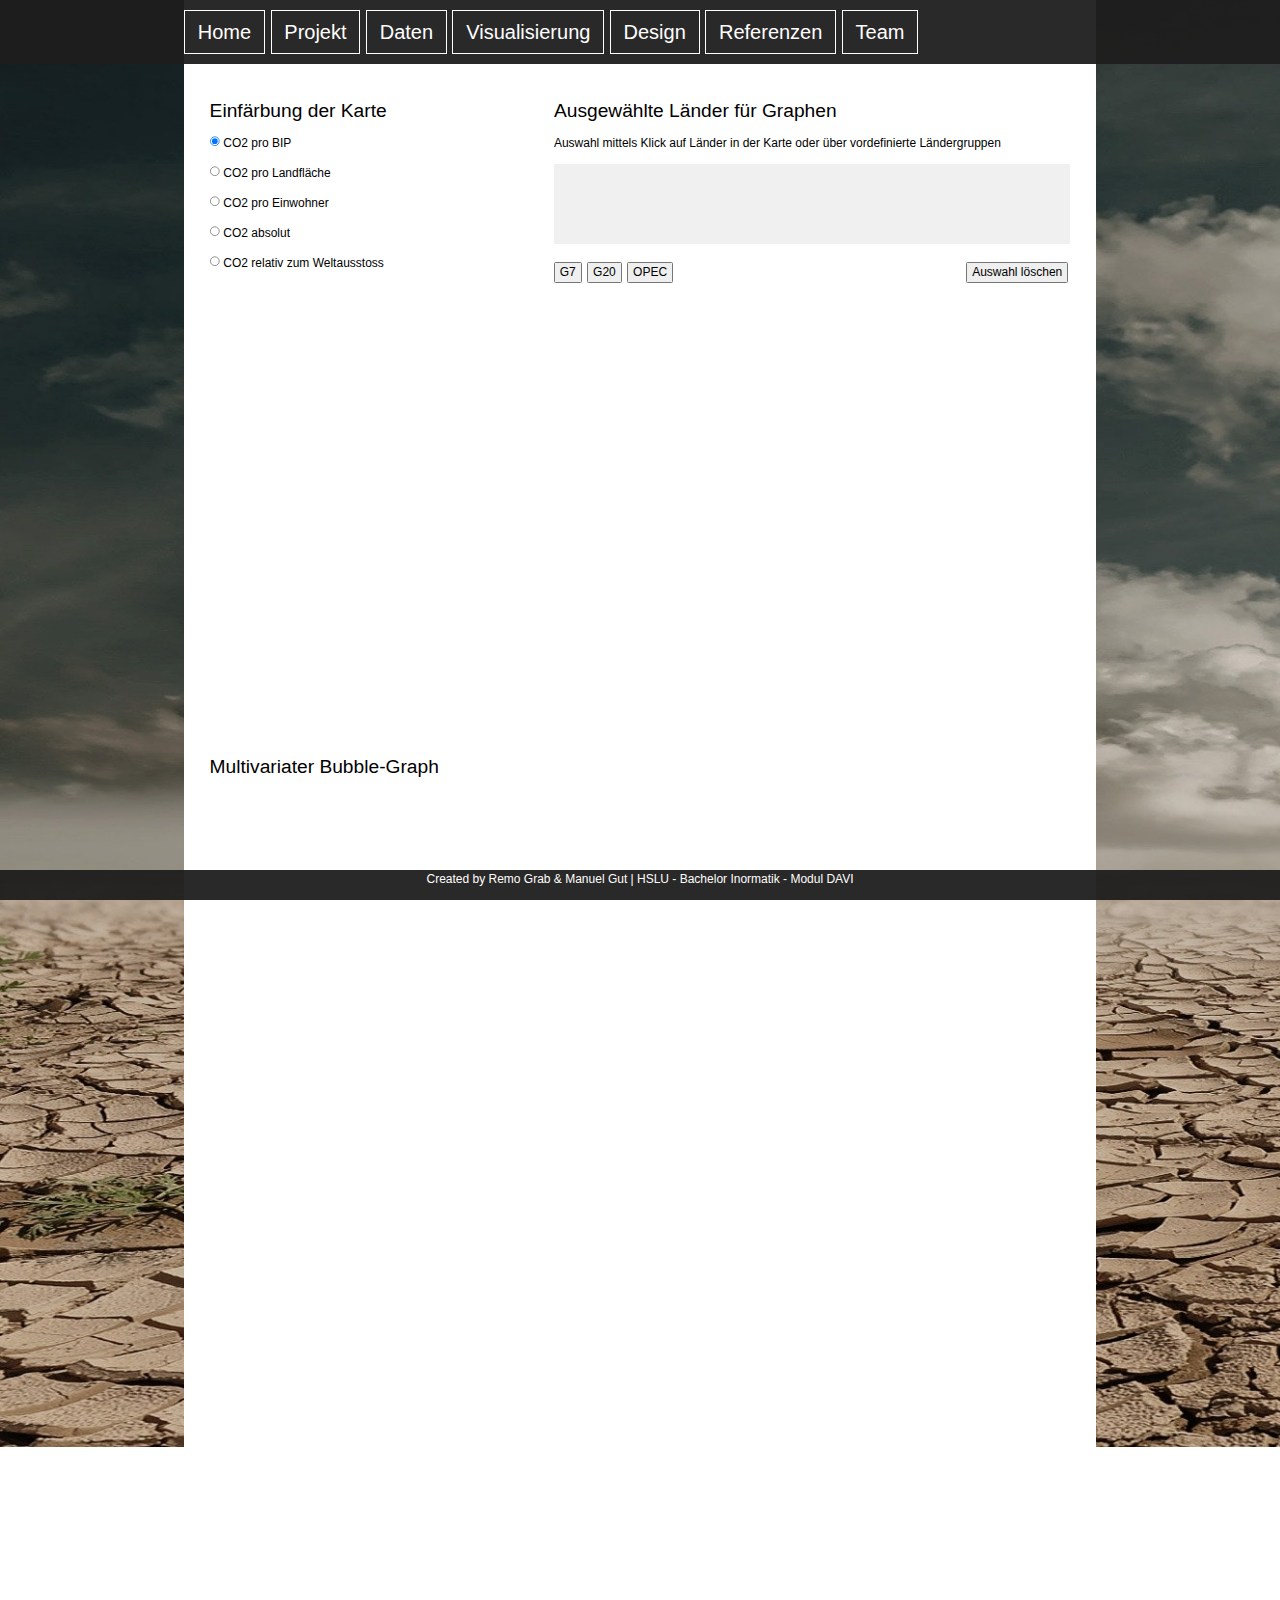
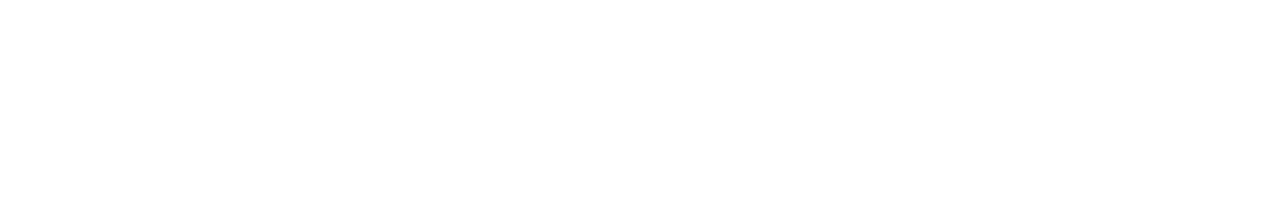
<file: public/visualization.html>
<!DOCTYPE html>
<html lang="de">

<head>
    <title>CO2-Visualization</title>
    <link rel="stylesheet" type="text/css" href="css/w3.css">
    <link rel="stylesheet" type="text/css" href="css/style.css">
    <link rel="stylesheet" type="text/css" href="css/slider.css">
    <meta charset="utf-8">
    <script src="https://ajax.googleapis.com/ajax/libs/jquery/3.6.0/jquery.min.js"></script>
    <script type="text/javascript" src="./js/loadNavBar.js"></script>
    <script type="text/javascript" src="./js/loadFooter.js"></script>
</head>

<body class="background">

<header class="w3-padding-large w3-col s12">
    <div id="navPlaceholder"></div>
</header>

<section id="viz_white" class="w3-padding-large w3-auto w3-white">
    <article class="w3-padding-small">


        <!-- Load d3.js -->
        <script src="lib/d3.v4.js"></script>
        <script src="lib/d3-v4-slider.js"></script>
        <script src="https://d3js.org/d3-scale-chromatic.v1.min.js"></script>
        <script src="https://d3js.org/d3-geo-projection.v2.min.js"></script>

        <div>
            <!-- radio button cause -->
            <div style="float: left; width: 40%; padding-top: 10px">
                <h3>
                    Einfärbung der Karte
                </h3>
                <p>
                    <input type="radio" id="gdp" name="radio" value="gdp" checked="true">
                    <label for="gdp">CO2 pro BIP</label>
                </p>
                <p>
                    <input type="radio" id="land" name="radio" value="land">
                    <label for="land">CO2 pro Landfläche</label>
                </p>
                <p>
                    <input type="radio" id="capita" name="radio" value="capita">
                    <label for="capita">CO2 pro Einwohner</label>
                </p>
                <p>
                    <input type="radio" id="absolut" name="radio" value="absolute">
                    <label for="absolut">CO2 absolut</label>
                </p>
                <p style="margin-bottom: 30px">
                    <input type="radio" id="relative" name="radio" value="relative">
                    <label for="relative">CO2 relativ zum Weltausstoss</label>
                </p>
            </div>
            <div style="padding-top: 10px; margin-bottom: 30px">
                <h3>
                    Ausgewählte Länder für Graphen
                </h3>
                <p>Auswahl mittels Klick auf Länder in der Karte oder über vordefinierte Ländergruppen</p>
                <div id="countryContainer"
                     style="overflow-y: scroll; height:100px; width:auto; background-color:#F0F0F0; padding: 10px"></div>
                <br>
                <button id="g7Button" type="button">G7</button>
                <button id="g20Button" type="button">G20</button>
                <button id="opecButton" type="button">OPEC</button>
                <button id="clearButton" type="button" style="float: right;">Auswahl löschen</button>
                <br>
            </div>
        </div>

        <h3 id="map_title"></h3>

        <div id="world_map" >
            <!-- Create the world map svg -->
            <svg id="svg_map" width="820" height="430"></svg>
            <svg id="svg_map_legend" width=250 height=300></svg>
        </div>

        <!-- Create the slider svg -->
        <svg id="svg_slider" width="850" height="100"></svg>

        <h3 id="bubble_title">Multivariater Bubble-Graph</h3>

        <div id="bubble_plot_with_legend">
            <div id="bubble_plot">

            </div>
            <div id="bubble_plot_legend">
                <div id="bubble_plot_legend_sizes">
                    <svg id="svg_bubble_legend_sizes" width=300 height=200></svg>
                </div>
                <div id="bubble_plot_legend_colors">
                    <svg id="svg_bubble_legend_colors" width=300 height=300></svg>
                </div>
            </div>
        </div>
        <br><br>
        <br><br>
        <br><br>
        <br><br>
        <br><br>
        <br><br>
        <br><br>
        <br><br>


        <!-- Load world map script -->
        <script src="js/visualization.js"></script>

        <br><br>

    </article>
</section>
<script src="https://ajax.googleapis.com/ajax/libs/jquery/3.6.1/jquery.min.js"></script>

<footer class="footer">
    <div id="footerPlaceholder"></div>
</footer>
</body>
</html>
</file>
<file: public/css/style.css>
@media (max-width: 800px) {
    article {
        margin-top: 70px;
    }

    header {
        height: 60px;
    }

    nav{
        width: 100%;
        font-size: 10px;
        position: center;
    }

    html {
        scroll-padding-top: 70px;
    }
}

@media (min-width:800px) and (max-width: 1280px) {
    article {
        margin-top: 70px;
    }

    header {
        height: 70px;
    }

    nav{
        width: 100%;
        font-size: 17px;
        position: center;
    }

    html {
        scroll-padding-top: 70px;
    }
}

@media (min-width: 1280px) {
    article {
        width: 100%;
        margin-top: 80px;
    }

    nav {
        width: 80%;
        font-size: 25px;
        position: center;
    }

    header {
        height: 80px;
    }

    button{
        margin-right: 3px;
    }

    html {
        scroll-padding-top: 80px;
    }
}


.background{
    background-image:  url("../img/deserttree.jpg");
    background-size:cover
}

.homeBackground{
    background-image:  url("../img/deserttree.jpg");
    background-size:cover
}

table, tr{
    border: #3a3a3a solid 2px
}

th{
    background-color: lightgrey;
}

td{
    margin: 0px;
}



header{
    position: fixed;
    top: 0;
    padding-bottom: 50px;
    white-space: nowrap;
    z-index: 1000;
    background-color: rgb(31, 30, 30);
    opacity: 0.95;
}

.image{
    position: inherit;
    width: 200px;
    height: auto;
}

.homebox:hover{
    background-color: #d4d4d4;
}

.container {
    position: relative;
    padding: 12px;
}

/*Overlay gemäss Tutorial von W3 Schools*/
.overlay { 
    position: absolute;
    top: 0;
    bottom: 0   ;
    left: 0;
    right: 0;
    height: 203px;
    width: 203px;
    opacity: 0;
    transition: 0s ease;
    background-color: rgb(210, 238, 238);
    margin:10px;
}
.container:hover .overlay {
    opacity: 1;
}
.overlaytext {
    color: black;
    position: absolute;
    top: 50%;
    left: 50%;
    -webkit-transform: translate(-50%, -50%);
    -ms-transform: translate(-50%, -50%);
    transform: translate(-50%, -50%);
    text-align: center;
}

.article_text{
    font-size: 16px;
}

.home_title{
    font-size: 20px;
    font-weight: bold;
}

.home_description{
    font-size: 16px;
}

h1{
    margin-top: 10px;
    margin-bottom: 0px
}
h2{
    margin-top: 20px;
}
h3{
    margin-top: 15px;
}
h4{
    margin-top: 15px;

}

table{
    text-align: left;
}

td, th{
    padding-left: 10px;
    padding-right: 20px;
}

span{
    font-size: 20px;
}

#citation{
    color:floralwhite;
    font-size: xx-large;
    text-align: right;

}

.tooltip {
    position: absolute;
    padding: 7px;
    font-size: 0.9em;
    pointer-events: none;
    background: #fff;
    border: 1px solid #ccc;
    border-radius: 4px;

    -moz-box-shadow:    3px 3px 10px 0px rgba(0, 0, 0, 0.25);
    -webkit-box-shadow: 3px 3px 10px 0px rgba(0, 0, 0, 0.25);
    box-shadow:         3px 3px 10px 0px rgba(0, 0, 0, 0.25);
}

.tooltip p {
    margin: 0;
    padding: 0;
}

.tooltip table {
    margin: 0;
    padding: 0;
    border-collapse: collapse;
}

.footer {
    position:fixed;
    margin: auto;
    bottom: 0;
    width: 100%;
    background-color: rgb(31, 30, 30);
    color: white;
    text-align: center;
    opacity: 0.95;
    padding-top: 0px;
    padding-bottom:0px;
}

/* About us Styling */
.user-pic {
    width: 150px;
    height: 150px;
    overflow: hidden;
    border-radius: 100%;
    margin: 20px auto 20px;
    border-left: 3px solid #ddd;
    border-right: 3px solid #ddd;
    border-top: 3px solid #0f7373!important;
    border-bottom: 3px solid #0f7373!important;
    transform: rotate(0deg);
    transition: 0.5s;
}
.card-box:hover .user-pic {
    transform: rotate(0deg);
    transform: scale(1.1);
}
.card-box {
    display:block;
    padding: 15px;
    background-color: #fdfdfd;
    margin-left: 10%;
    margin-right: 10%;
    border-radius: 10px;
    border: 1px solid #eee;
    box-shadow: 0px 0px 8px 0px #d4d4d4;
    transition: 0.5s;
}
.card-box:hover {
    border: 1px solid #0f7373!important;
}
.card-box p {
    color: #808080;
}

#bubble_plot_with_legend {
    height: 400px;
}

#bubble_plot_with_legend div {
    float: left;
}

#bubble_plot_legend {
    height: 400px;
    width: 200px;
    display: grid;
    grid-template-rows: 40% 60%;
    grid-template-columns: 100%;
}

#bubble_plot_legend_sizes {
    display: flex;
    flex-flow: wrap;
}
</file>
<file: public/css/slider.css>
/* source: https://github.com/bobhaslett/d3-v4-sliders/blob/master/sliders.css */

body {
    font-family: MetricWeb, sans-serif;
    -webkit-font-smoothing: antialiased;
    margin: 0 auto;
}

h1 {
    margin-left: 20px;
    display: inline-block;
    content:"";
    font-size: 32px;
    font-weight: 200;
    height: 13px;
    margin-top: 10px;
}

p {
    margin-top: 10px;
    margin-top: 0px;
}

.sliderAxis text{
    font-size: 13px;
    fill: #707070;
    font-weight: 400;
}
.sliderAxis line{
    fill: none;
    stroke: #b8b1a9;
    stroke-width: 1px;
}
.sliderAxis .domain{
    fill: none;
    stroke: none;
}

.track,
.track-inset,
.track-overlay {
    /*stroke-linecap: round;*/
}

.track {
    stroke: 	#909090;
    stroke-width: 4px;
    cursor: pointer;
}

/*.track-inset {
  stroke: #ddd;
  stroke-width: 50px;
}*/

.track-overlay {
    /*stroke: dodgerblue;*/
    stroke-width: 4px;
}

.handle {
    fill: #ffffff;
    stroke: dodgerblue;
    stroke-width: 4px;
    cursor: pointer;
}

.label {
    fill: 	#707070;
    stroke: none;
}
.labelText {
    fill: #ffffff;
    stroke: none;
    font-size: 16px;
    font-weight: 400;
    text-anchor: middle;
}

.intro {
    margin-left: 20px;
    margin-top: 10px;
    font-family: MetricWeb, sans-serif;
    font-size: 16px;
    line-height: 20px;
    font-weight: 200;
}

.holder {
    margin-left: 20px;
    font-family: MetricWeb, sans-serif;
}

.subhead {
    margin-top: 10px;
    font-family: MetricWeb, sans-serif;
    font-size: 18px;
    font-weight: 400;
}

.infoText {
    font-family: MetricWeb, sans-serif;
    margin-top: 10px;
    font-size: 16px;
    line-height: 18px;
    font-weight: 200;
    color: 	#707070;
}
.code {
    margin-top: 4px;
    font-family: "Courier";
    font-size: 16px;
    font-weight: 400;
}
</file>
